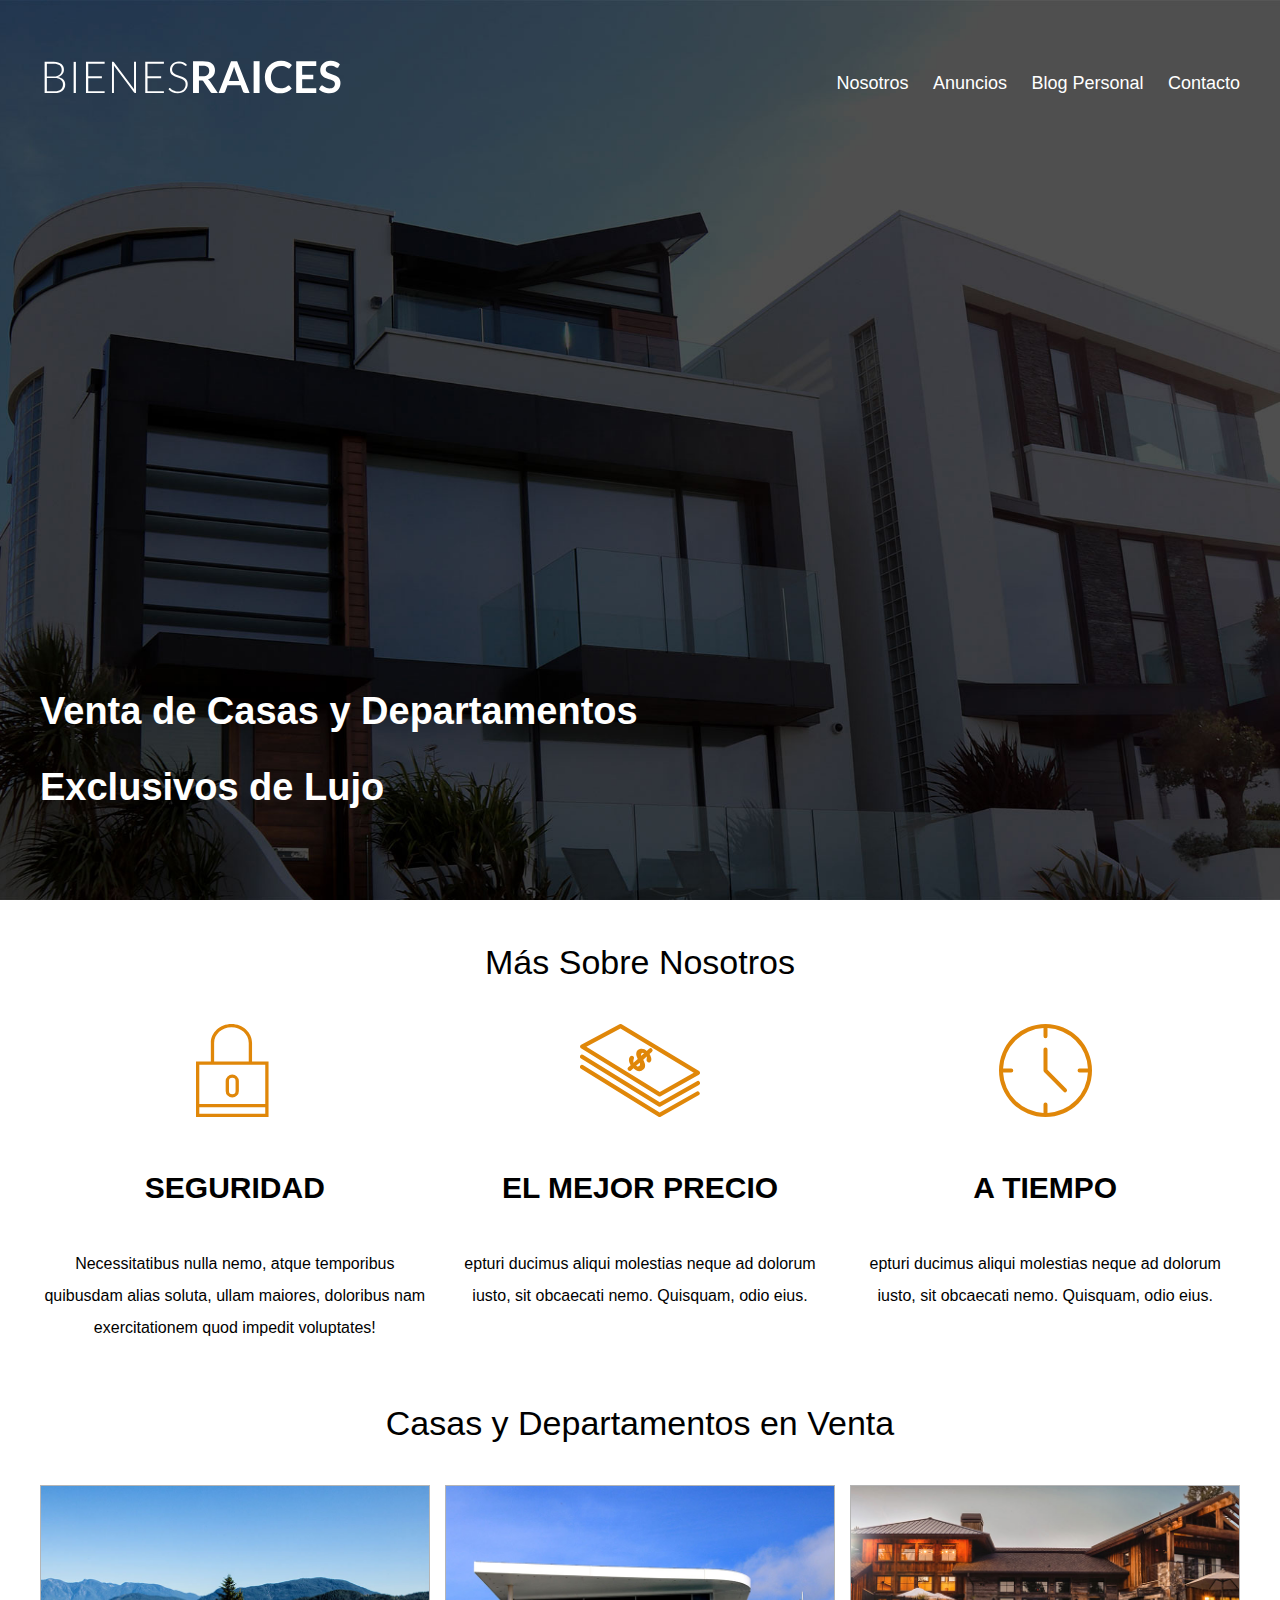
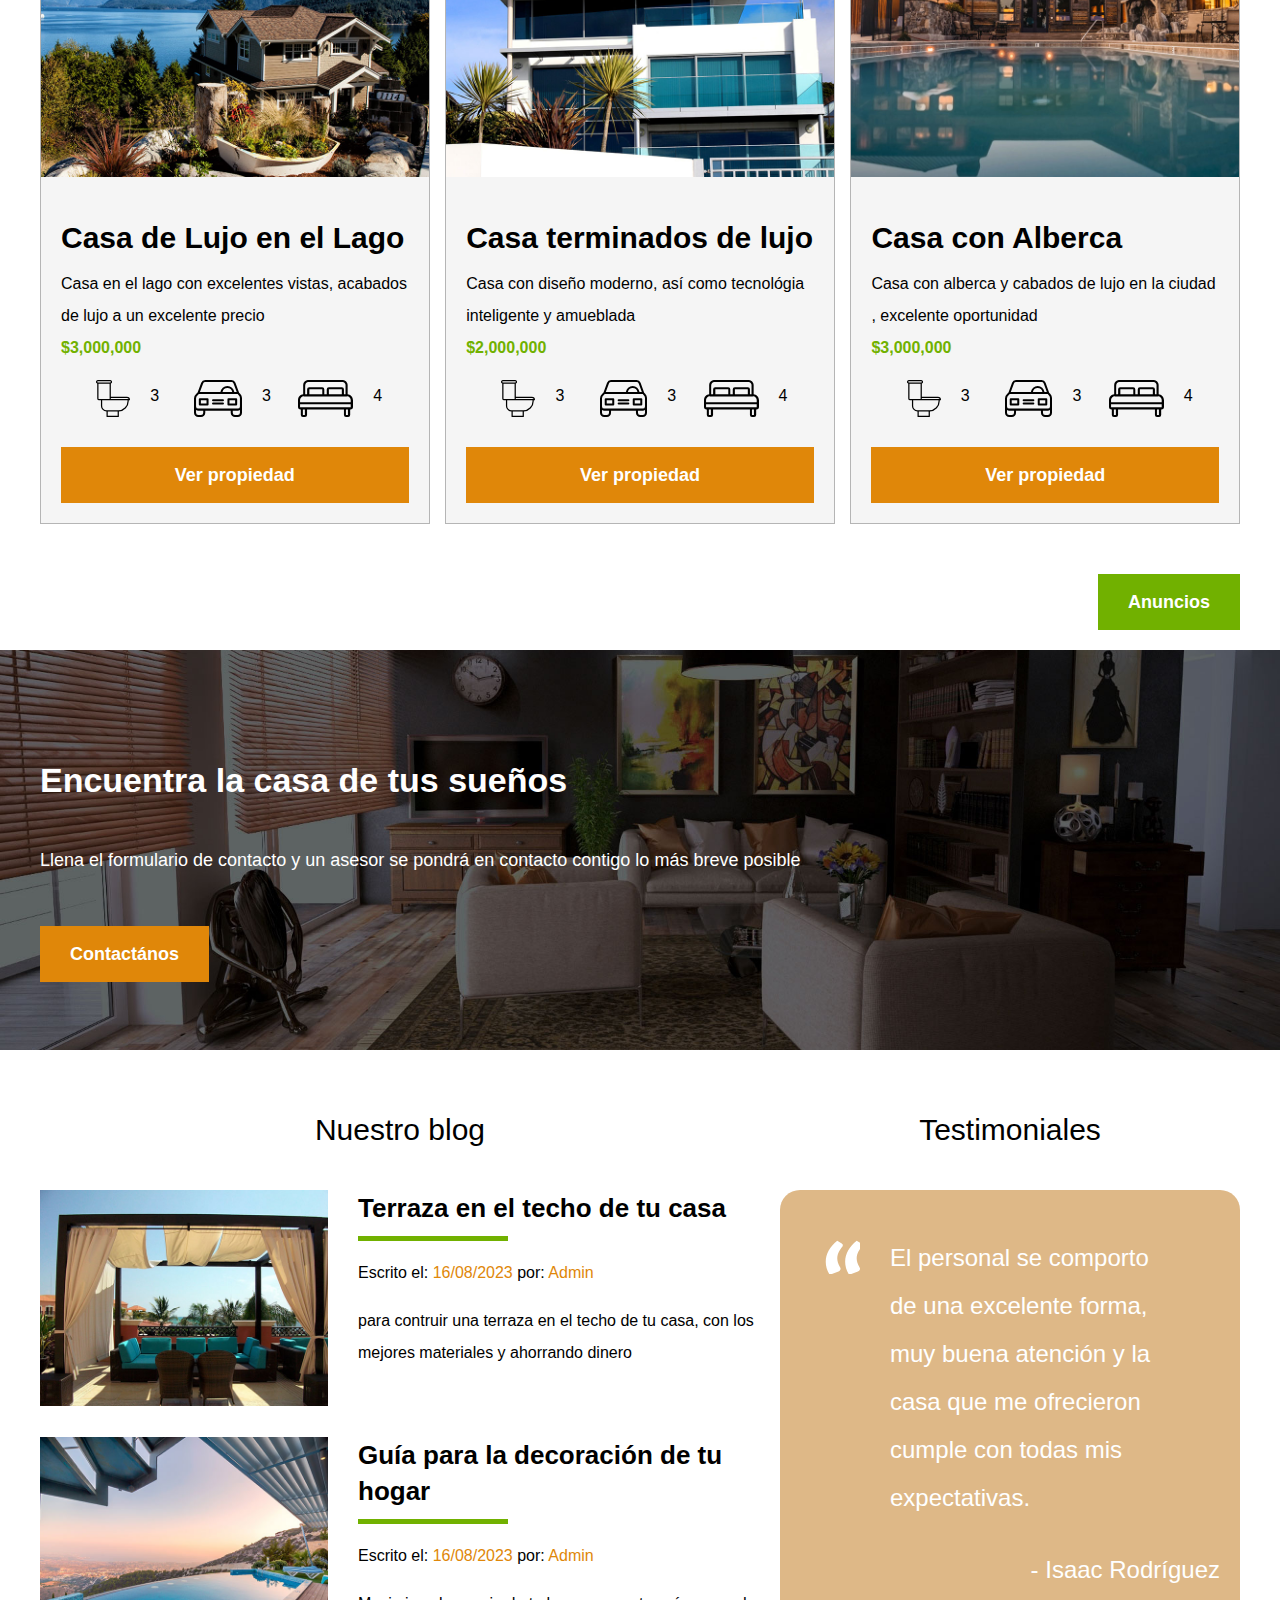
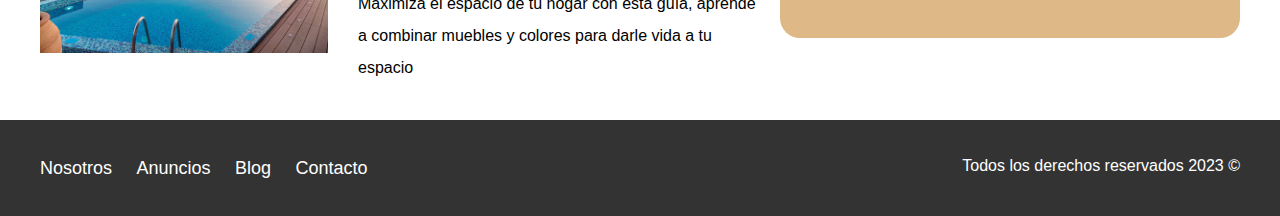
<file: index.html>
<!DOCTYPE html>
<html lang="en">
<head>
    <meta charset="UTF-8">
    <meta name="viewport" content="width=device-width, initial-scale=1.0">
    <title>Bienes raices</title>
    <link rel="stylesheet" href="css/normalize.css">
    <link rel="stylesheet" href="css/style.css">
</head>
<body>
    
    <header class="site-header inicio"> 
        <div class="contenedor contenido-header">
            <div class="barra">
                <a href="/">
                    <img src="img/logo.svg" alt="Logotipo de bienes raices">
                </a>
                
                <nav class="navegacion">
                    <a href="nosotros.html">Nosotros</a>
                    <a href="anuncios.html">Anuncios</a>
                    <a href="blog.html">Blog Personal</a>
                    <a href="contacto.html">Contacto</a>
                </nav>    
            </div>
            
            <h1>Venta de Casas y Departamentos Exclusivos de Lujo</h1>
        </div>
    
    </header>

    <section class="contenedor seccion">
        <h2 class="fw-300 centrar-texto">Más Sobre Nosotros </h2>    
        
        <div class="iconos-nosotros">   
            <div class="icono">
                <img src="/img/icono1.svg" alt="Icono seguridad">          
                <h3>Seguridad</h3>
                <p>Necessitatibus nulla nemo, atque temporibus quibusdam alias soluta, ullam maiores, doloribus nam exercitationem quod impedit voluptates!</p>

            </div>
            
            <div class="icono">
                <img src="/img/icono2.svg" alt="Icono el mejor precio">
                <h3>El Mejor Precio</h3>
                <p>epturi ducimus aliqui molestias neque ad dolorum iusto, sit obcaecati nemo. Quisquam, odio eius. </p>
            </div>
            
            <div class="icono">
                <img src="/img/icono3.svg" alt="Icono a Tiempo">
                <h3>A Tiempo</h3>
                <p>epturi ducimus aliqui molestias neque ad dolorum iusto, sit obcaecati nemo. Quisquam, odio eius. </p>
            </div>
        </div>
    
    </section>
        
    <main class="seccion contenedor">    
        <h2 class="fw-300 centrar-texto">Casas y Departamentos en Venta </h2>
    
        <div class="contenedor-anuncios">
            <div class="anuncio">
                <img src="/img/anuncio1.jpg" alt="Anuncio casa en el lago">
                <div class="contenido-anuncio">
                    <h3>Casa de Lujo en el Lago</h3>
                    <p>Casa en el lago con excelentes vistas, acabados de lujo a un excelente precio</p>
                    <p class="precio">$3,000,000</p>
                    
                    <ul class="iconos-caracteristicas">
                        <li>
                            <img src="img/icono_wc.svg" alt="iconowc">
                            <p>3</p>
                        </li>
                        <li>
                            <img src="img/icono_estacionamiento.svg" alt="iconoautos">
                            <p>3</p>
                        </li>
                        <li>
                            <img src="img/icono_dormitorio.svg" alt="icono_dormitorio">
                            <p>4</p>
                        </li>
                    </ul>
                    
                    <a href="anuncio.html" class="boton boton-amarillo d-block">Ver propiedad</a>
                </div>
            </div>

            <div class="anuncio">
                <img src="/img/anuncio2.jpg" alt="Anuncio Casa con acabados de lujo">
                <div class="contenido-anuncio">
                    <h3>Casa terminados de lujo</h3>
                    <p>Casa con diseño moderno, así como tecnológia inteligente y amueblada</p>
                    <p class="precio">$2,000,000</p>
                    
                    <ul class="iconos-caracteristicas">
                        <li>
                            <img src="img/icono_wc.svg" alt="iconowc">
                            <p>3</p>
                        </li>
                        <li>
                            <img src="img/icono_estacionamiento.svg" alt="iconoautos">
                            <p>3</p>
                        </li>
                        <li>
                            <img src="img/icono_dormitorio.svg" alt="icono_dormitorio">
                            <p>4</p>
                        </li>
                    </ul>
                    
                    <a href="anuncio.html" class="boton boton-amarillo d-block">Ver propiedad</a>
                </div>
            </div>

            <div class="anuncio">
                <img src="img/anuncio3.jpg" alt="Anuncio Casa en la alberca">
                <div class="contenido-anuncio">
                    <h3>Casa con Alberca</h3>
                    <p>Casa con alberca y cabados de lujo en la ciudad , excelente oportunidad</p>
                    <p class="precio">$3,000,000</p>
                    
                    <ul class="iconos-caracteristicas">
                        <li>
                            <img src="img/icono_wc.svg" alt="iconowc">
                            <p>3</p>
                        </li>
                        <li>
                            <img src="img/icono_estacionamiento.svg" alt="iconoautos">
                            <p>3</p>
                        </li>
                        <li>
                            <img src="img/icono_dormitorio.svg" alt="icono_dormitorio">
                            <p>4</p>
                        </li>
                    </ul>
                    
                    <a href="anuncio.html" class="boton boton-amarillo d-block">Ver propiedad</a>
                </div>
            </div>
        </div>
        
        <div class="ver-todas">
            <a href="anuncios.html" class="boton boton-verde">Anuncios</a>
        </div>
    </main>   
    
    <section class="imagen-contacto">  
        <div class="contenedor contenido-contacto">
            <h2>Encuentra la casa de tus sueños </h2>
            <p>Llena el formulario de contacto y un asesor se pondrá en contacto contigo lo más breve posible</p>
            <a href="contacto.html" class="boton boton-amarillo">Contactános</a>
        </div>
    </section>
   
    <div class="seccion-inferior contenedor seccion">
        <section class="blog">
            <h3 class="centrar-texto fw-300">Nuestro blog</h3>
            
            <article class="entrada-blog">
                <div class="imagen">
                    <img src="img/blog1.jpg" alt="Entrada de blog">
                </div>
                <div class="texto-entrada"> 
                    <a href="entrada.html">
                        <h4>Terraza en el techo de tu casa</h4>
                    </a>
                    <p>Escrito el: <span>16/08/2023 </span> por: <span>Admin </span></p>
                    <p>para contruir una terraza en el techo de tu casa, con los mejores materiales y ahorrando dinero</p>
                </div>
            </article>

            <article class="entrada-blog">
                <div class="imagen">
                    <img src="img/blog2.jpg" alt="Entrada de blog">
                </div>
                <div class="texto-entrada">
                    <a href="entrada.html">
                        <h4>Guía para la decoración de tu hogar</h4>
                    </a>
                    <p>Escrito el: <span>16/08/2023 </span> por: <span>Admin </span></p>
                    <p>Maximiza el espacio de tu hogar con esta guía, aprende a combinar muebles y colores para darle vida a tu espacio</p>
                </div>
            </article>
        </section>
        
        <section class="testimoniales">
            <h3 class="centrar-texto fw-300">Testimoniales</h3>    
            <div class="testimonial">
                <blockquote>
                El personal se comporto de una excelente forma, muy buena atención y la casa que me ofrecieron cumple con todas mis expectativas.   
                </blockquote>
                <p>- Isaac Rodríguez</p>
            </div>
        </section>
    </div>

    <footer class="site-footer seccion">
        <div class="contenedor contenedor-footer">  
            <nav class="navegacion">
                <a href="nosotros.html">Nosotros</a>
                <a href="anunucions.html">Anuncios</a>
                <a href="blog.html">Blog</a>
                <a href="contacto.html">Contacto</a>
            </nav>
            <p class="copyright">Todos los derechos reservados 2023 &copy;</p>
        </div>
    </footer>
</body>    
</html>
</file>
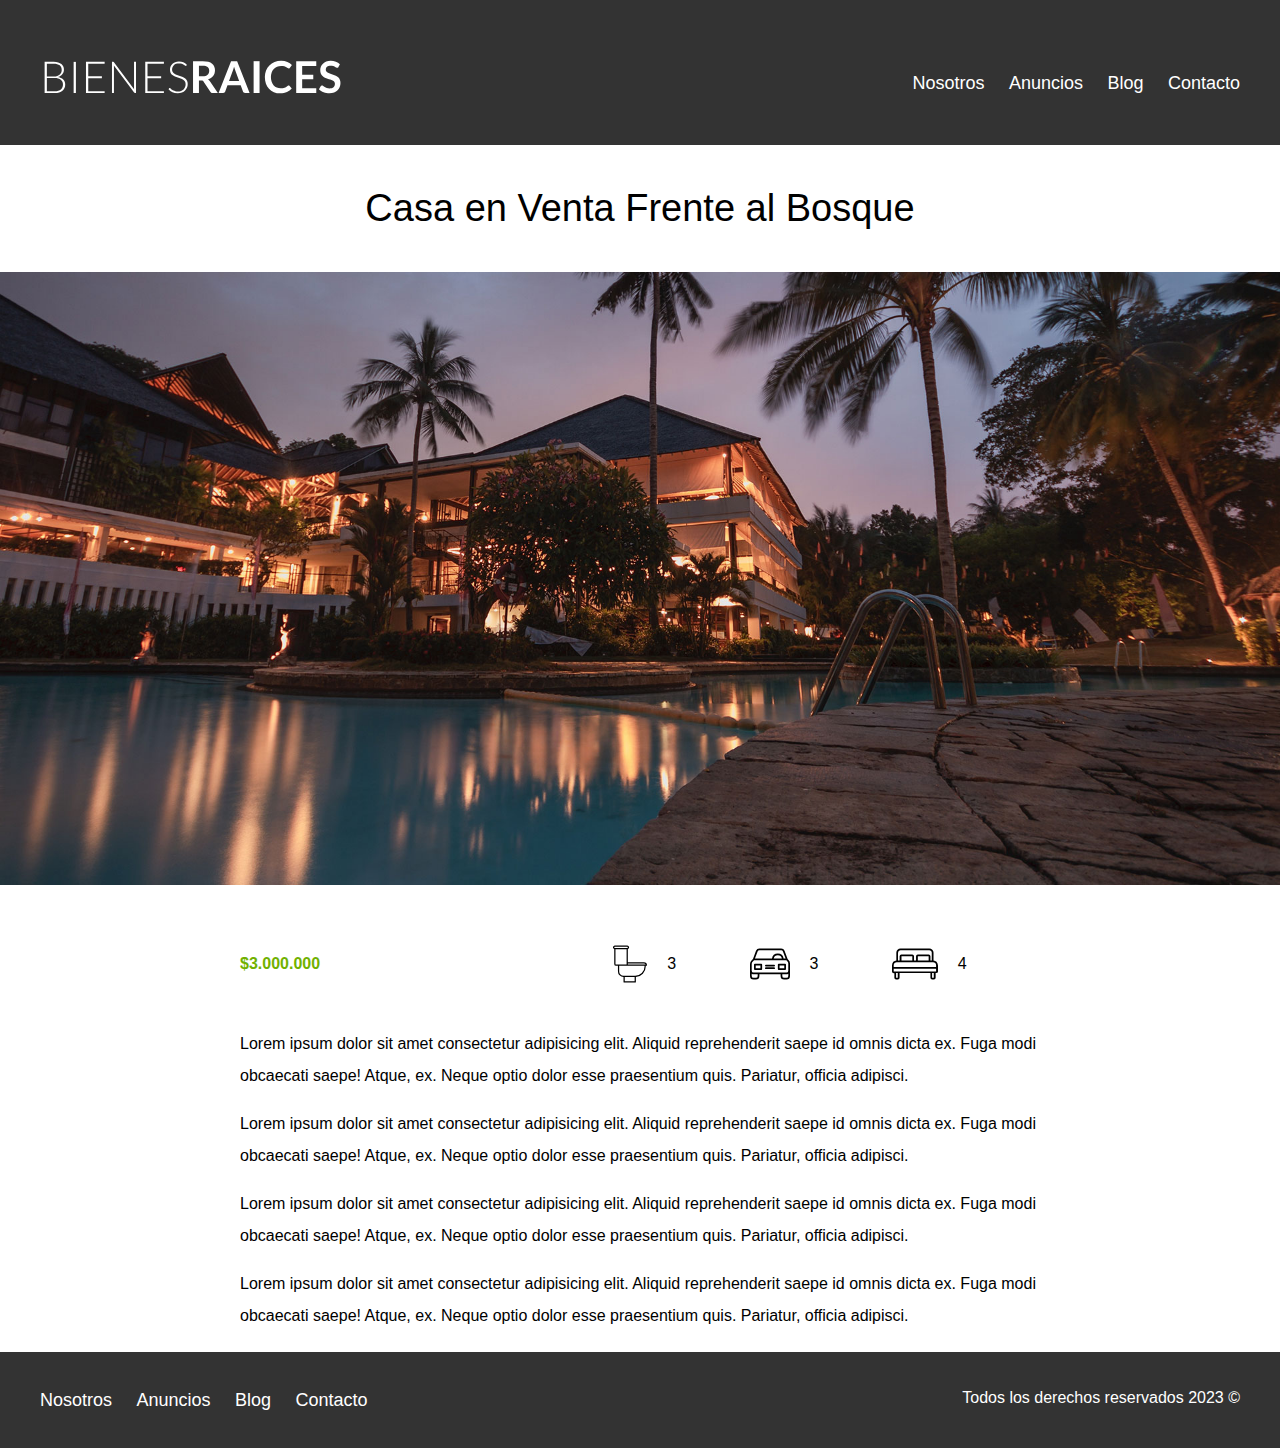
<file: anuncio.html>
<!DOCTYPE html>
<html lang="en">
<head>
    <meta charset="UTF-8">
    <meta name="viewport" content="width=device-width, initial-scale=1.0">
    <title>Document</title>
    <link rel="stylesheet" href="css/normalize.css">
    <link rel="stylesheet" href="css/style.css">
</head>
<body>
    
    <header class="site-header">
        <div class="contenedor contenido-header">
            <div class="barra">
                <a href="/">
                    <img src="img/logo.svg" alt="Logotipo de bienes raices">
                </a>
                <nav class="navegacion">
                    <a href="nosotros.html">Nosotros</a>
                    <a href="anuncios.html">Anuncios</a>
                    <a href="blog.html">Blog</a>
                    <a href="contacto.html">Contacto</a>
                </nav>
            </div>
        </div>
    </header>

    <h1 class="fw-300 centrar-texto">Casa en Venta Frente al Bosque</h1>
    <img src="img/destacada.jpg" alt="Imagen Anuncio">

    <main class="contenedor seccion contenido-centrado">
        <div class="resumen-propiedad">
            <p class="precio">$3.000.000</p>
            <ul class="iconos-caracteristicas">
                <li>
                    <img src="img/icono_wc.svg" alt="iconowc">
                    <p>3</p>
                </li>
                <li>
                    <img src="img/icono_estacionamiento.svg" alt="iconoautos">
                    <p>3</p>
                </li>
                <li>
                    <img src="img/icono_dormitorio.svg" alt="icono_dormitorio">
                    <p>4</p>
                </li>
            </ul>
        </div>
        <p>Lorem ipsum dolor sit amet consectetur adipisicing elit. Aliquid reprehenderit saepe id omnis dicta ex. Fuga modi obcaecati saepe! Atque, ex. Neque optio dolor esse praesentium quis. Pariatur, officia adipisci.</p>
        <p>Lorem ipsum dolor sit amet consectetur adipisicing elit. Aliquid reprehenderit saepe id omnis dicta ex. Fuga modi obcaecati saepe! Atque, ex. Neque optio dolor esse praesentium quis. Pariatur, officia adipisci.</p>
        <p>Lorem ipsum dolor sit amet consectetur adipisicing elit. Aliquid reprehenderit saepe id omnis dicta ex. Fuga modi obcaecati saepe! Atque, ex. Neque optio dolor esse praesentium quis. Pariatur, officia adipisci.</p>
        <p>Lorem ipsum dolor sit amet consectetur adipisicing elit. Aliquid reprehenderit saepe id omnis dicta ex. Fuga modi obcaecati saepe! Atque, ex. Neque optio dolor esse praesentium quis. Pariatur, officia adipisci.</p>
    </main>

    <footer class="site-footer seccion">
        <div class="contenedor contenedor-footer">  
            <nav class="navegacion">
                <a href="nosotros.html">Nosotros</a>
                <a href="anunucions.html">Anuncios</a>
                <a href="blog.html">Blog</a>
                <a href="contacto.html">Contacto</a>
            </nav>
            <p class="copyright">Todos los derechos reservados 2023 &copy;</p>
        </div>
    </footer>

</body>
</file>
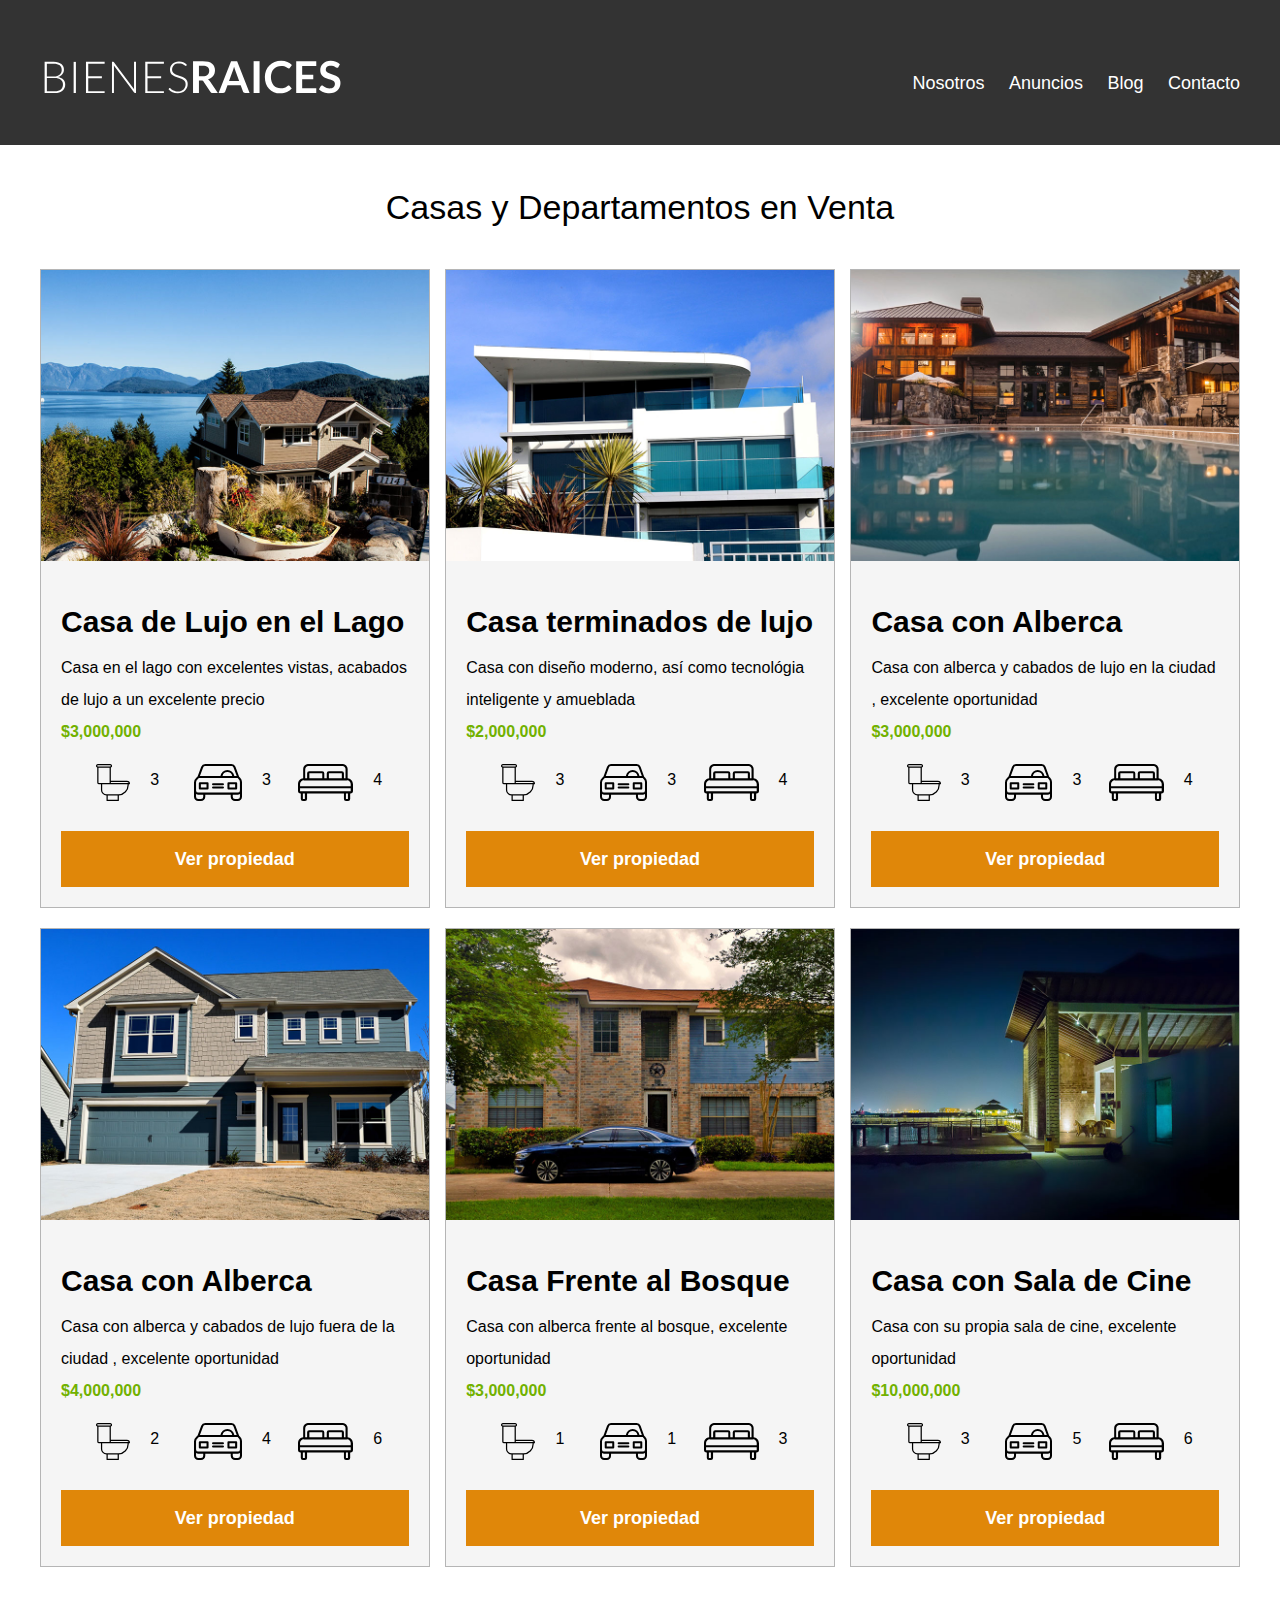
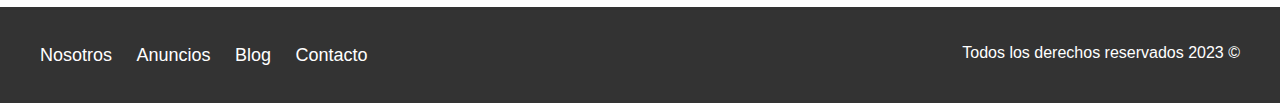
<file: anuncios.html>
<!DOCTYPE html>
<html lang="en">
<head>
    <meta charset="UTF-8">
    <meta name="viewport" content="width=device-width, initial-scale=1.0">
    <title>Document</title>
    <link rel="stylesheet" href="css/normalize.css">
    <link rel="stylesheet" href="css/style.css">
</head>
<body>
    
    <header class="site-header">
        <div class="contenedor contenido-header">
            <div class="barra">
                <a href="/">
                    <img src="img/logo.svg" alt="Logotipo de bienes raices">
                </a>
                <nav class="navegacion">
                    <a href="nosotros.html">Nosotros</a>
                    <a href="anuncios.html">Anuncios</a>
                    <a href="blog.html">Blog</a>
                    <a href="contacto.html">Contacto</a>
                </nav>
            </div>
        </div>
    </header>

    <main class="seccion contenedor">    
        <h2 class="fw-300 centrar-texto">Casas y Departamentos en Venta </h2>
    
        <div class="contenedor-anuncios">
            <div class="anuncio">
                <img src="/img/anuncio1.jpg" alt="Anuncio casa en el lago">
                <div class="contenido-anuncio">
                    <h3>Casa de Lujo en el Lago</h3>
                    <p>Casa en el lago con excelentes vistas, acabados de lujo a un excelente precio</p>
                    <p class="precio">$3,000,000</p>
                    
                    <ul class="iconos-caracteristicas">
                        <li>
                            <img src="img/icono_wc.svg" alt="iconowc">
                            <p>3</p>
                        </li>
                        <li>
                            <img src="img/icono_estacionamiento.svg" alt="iconoautos">
                            <p>3</p>
                        </li>
                        <li>
                            <img src="img/icono_dormitorio.svg" alt="icono_dormitorio">
                            <p>4</p>
                        </li>
                    </ul>
                    
                    <a href="anuncio.html" class="boton boton-amarillo d-block">Ver propiedad</a>
                </div>
            </div>

            <div class="anuncio">
                <img src="/img/anuncio2.jpg" alt="Anuncio Casa con acabados de lujo">
                <div class="contenido-anuncio">
                    <h3>Casa terminados de lujo</h3>
                    <p>Casa con diseño moderno, así como tecnológia inteligente y amueblada</p>
                    <p class="precio">$2,000,000</p>
                    
                    <ul class="iconos-caracteristicas">
                        <li>
                            <img src="img/icono_wc.svg" alt="iconowc">
                            <p>3</p>
                        </li>
                        <li>
                            <img src="img/icono_estacionamiento.svg" alt="iconoautos">
                            <p>3</p>
                        </li>
                        <li>
                            <img src="img/icono_dormitorio.svg" alt="icono_dormitorio">
                            <p>4</p>
                        </li>
                    </ul>
                    
                    <a href="anuncio.html" class="boton boton-amarillo d-block">Ver propiedad</a>
                </div>
            </div>

            <div class="anuncio">
                <img src="img/anuncio3.jpg" alt="Anuncio Casa en la alberca">
                <div class="contenido-anuncio">
                    <h3>Casa con Alberca</h3>
                    <p>Casa con alberca y cabados de lujo en la ciudad , excelente oportunidad</p>
                    <p class="precio">$3,000,000</p>
                    
                    <ul class="iconos-caracteristicas">
                        <li>
                            <img src="img/icono_wc.svg" alt="iconowc">
                            <p>3</p>
                        </li>
                        <li>
                            <img src="img/icono_estacionamiento.svg" alt="iconoautos">
                            <p>3</p>
                        </li>
                        <li>
                            <img src="img/icono_dormitorio.svg" alt="icono_dormitorio">
                            <p>4</p>
                        </li>
                    </ul>
                    
                    <a href="anuncio.html" class="boton boton-amarillo d-block">Ver propiedad</a>
                </div>
            </div>
            <div class="anuncio">
                <img src="img/anuncio4.jpg" alt="Anuncio Casa en la alberca">
                <div class="contenido-anuncio">
                    <h3>Casa con Alberca</h3>
                    <p>Casa con alberca y cabados de lujo fuera de la ciudad , excelente oportunidad</p>
                    <p class="precio">$4,000,000</p>
                    
                    <ul class="iconos-caracteristicas">
                        <li>
                            <img src="img/icono_wc.svg" alt="iconowc">
                            <p>2</p>
                        </li>
                        <li>
                            <img src="img/icono_estacionamiento.svg" alt="iconoautos">
                            <p>4</p>
                        </li>
                        <li>
                            <img src="img/icono_dormitorio.svg" alt="icono_dormitorio">
                            <p>6</p>
                        </li>
                    </ul>
                    
                    <a href="anuncio.html" class="boton boton-amarillo d-block">Ver propiedad</a>
                </div>
            </div>
            <div class="anuncio">
                <img src="img/anuncio5.jpg" alt="Anuncio Casa en la alberca">
                <div class="contenido-anuncio">
                    <h3>Casa Frente al Bosque</h3>
                    <p>Casa con alberca frente al bosque, excelente oportunidad</p>
                    <p class="precio">$3,000,000</p>
                    
                    <ul class="iconos-caracteristicas">
                        <li>
                            <img src="img/icono_wc.svg" alt="iconowc">
                            <p>1</p>
                        </li>
                        <li>
                            <img src="img/icono_estacionamiento.svg" alt="iconoautos">
                            <p>1</p>
                        </li>
                        <li>
                            <img src="img/icono_dormitorio.svg" alt="icono_dormitorio">
                            <p>3</p>
                        </li>
                    </ul>
                    
                    <a href="anuncio.html" class="boton boton-amarillo d-block">Ver propiedad</a>
                </div>
            </div>
            <div class="anuncio">
                <img src="img/anuncio6.jpg" alt="Anuncio Casa en la alberca">
                <div class="contenido-anuncio">
                    <h3>Casa con Sala de Cine</h3>
                    <p>Casa con su propia sala de cine, excelente oportunidad</p>
                    <p class="precio">$10,000,000</p>
                    
                    <ul class="iconos-caracteristicas">
                        <li>
                            <img src="img/icono_wc.svg" alt="iconowc">
                            <p>3</p>
                        </li>
                        <li>
                            <img src="img/icono_estacionamiento.svg" alt="iconoautos">
                            <p>5</p>
                        </li>
                        <li>
                            <img src="img/icono_dormitorio.svg" alt="icono_dormitorio">
                            <p>6</p>
                        </li>
                    </ul>
                    
                    <a href="anuncio.html" class="boton boton-amarillo d-block">Ver propiedad</a>
                </div>
            </div>
        </div>
    </main>   
    
    <footer class="site-footer seccion">
        <div class="contenedor contenedor-footer">  
            <nav class="navegacion">
                <a href="nosotros.html">Nosotros</a>
                <a href="anunucions.html">Anuncios</a>
                <a href="blog.html">Blog</a>
                <a href="contacto.html">Contacto</a>
            </nav>
            <p class="copyright">Todos los derechos reservados 2023 &copy;</p>
        </div>
    </footer>

</body>
</html>
</file>
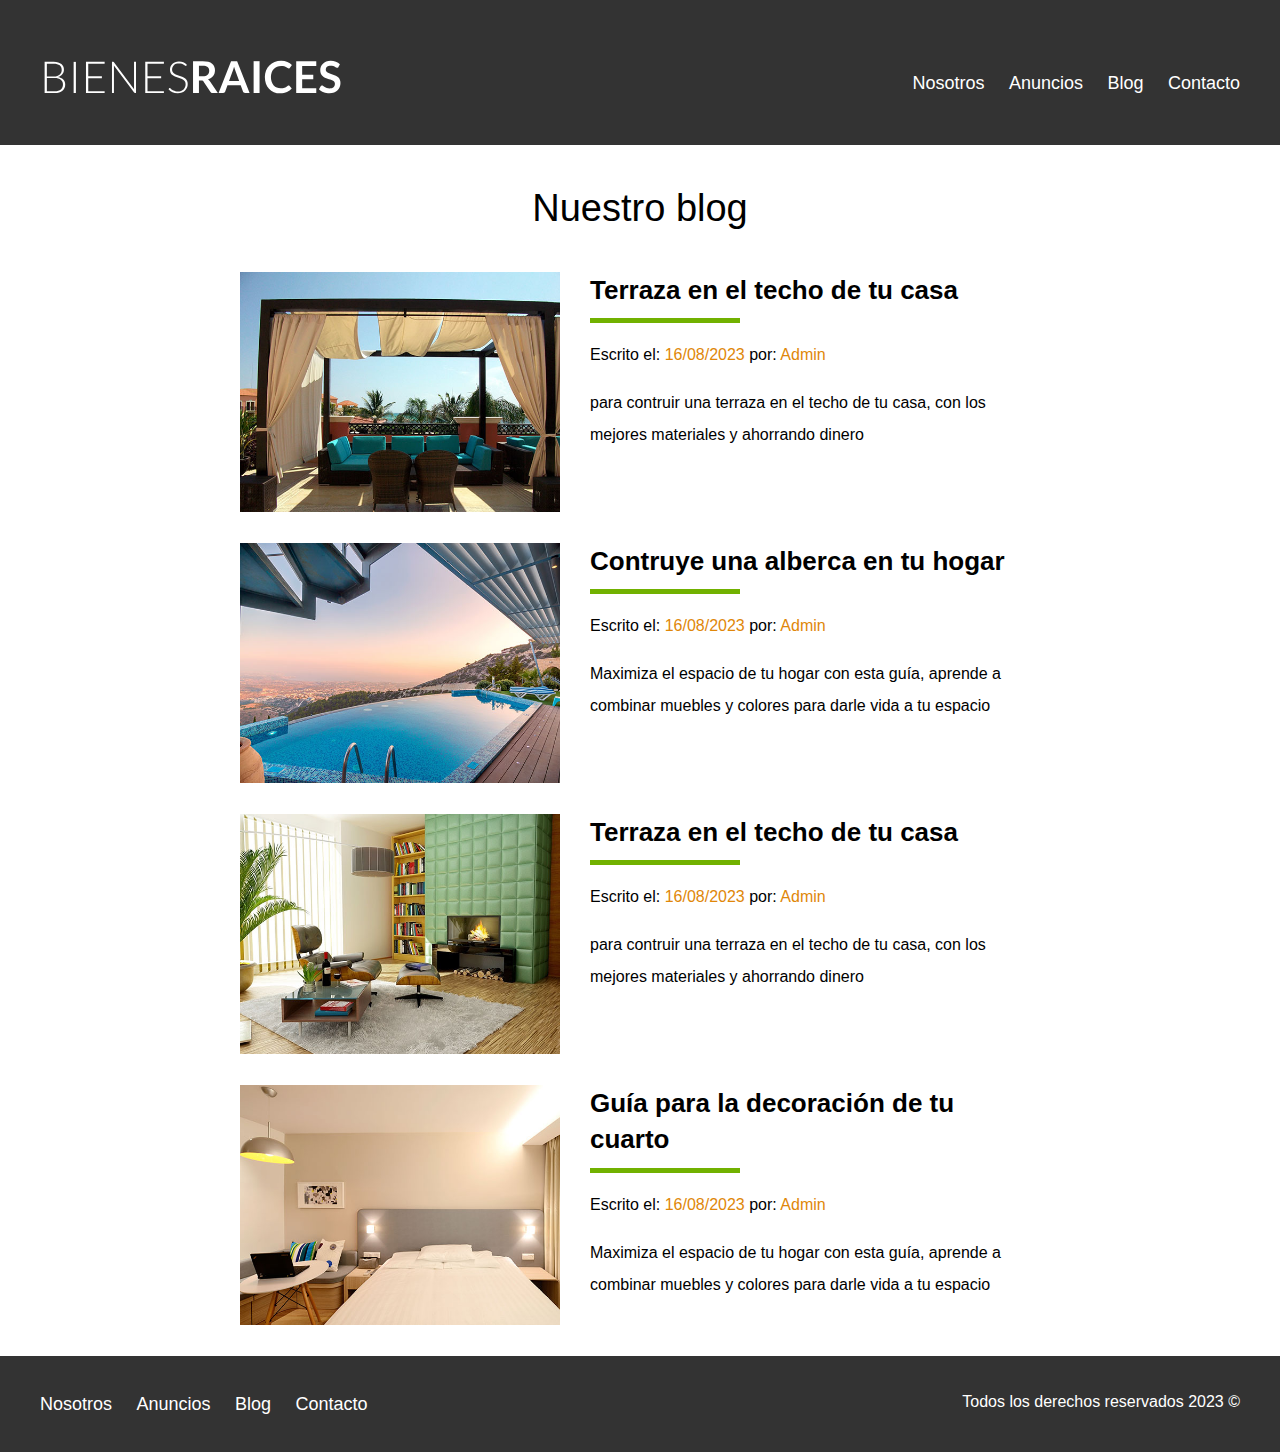
<file: blog.html>
<!DOCTYPE html>
<html lang="en">
<head>
    <meta charset="UTF-8">
    <meta name="viewport" content="width=device-width, initial-scale=1.0">
    <title>Document</title>
    <link rel="stylesheet" href="css/normalize.css">
    <link rel="stylesheet" href="css/style.css">
</head>
<body>
    
    <header class="site-header">
        <div class="contenedor contenido-header">
            <div class="barra">
                <a href="/">
                    <img src="img/logo.svg" alt="Logotipo de bienes raices">
                </a>
                <nav class="navegacion">
                    <a href="nosotros.html">Nosotros</a>
                    <a href="anuncios.html">Anuncios</a>
                    <a href="blog.html">Blog</a>
                    <a href="contacto.html">Contacto</a>
                </nav>
            </div>
        </div>
    </header>

    <main class="contenedor seccion contenido-centrado">
        <h1 class="fw-300 centrar-texto">Nuestro blog</h1>
        
        <article class="entrada-blog">
            <div class="imagen">
                <img src="img/blog1.jpg" alt="Entrada de blog">
            </div>
            <div class="texto-entrada"> 
                <a href="entrada.html">
                    <h4>Terraza en el techo de tu casa</h4>
                </a>
                <p>Escrito el: <span>16/08/2023 </span> por: <span>Admin </span></p>
                <p>para contruir una terraza en el techo de tu casa, con los mejores materiales y ahorrando dinero</p>
            </div>
        </article>

        <article class="entrada-blog">
            <div class="imagen">
                <img src="img/blog2.jpg" alt="Entrada de blog">
            </div>
            <div class="texto-entrada">
                <a href="entrada.html">
                    <h4>Contruye una alberca en tu hogar</h4>
                </a>
                <p>Escrito el: <span>16/08/2023 </span> por: <span>Admin </span></p>
                <p>Maximiza el espacio de tu hogar con esta guía, aprende a combinar muebles y colores para darle vida a tu espacio</p>
            </div>
        </article>

        <article class="entrada-blog">
            <div class="imagen">
                <img src="img/blog3.jpg" alt="Entrada de blog">
            </div>
            <div class="texto-entrada"> 
                <a href="entrada.html">
                    <h4>Terraza en el techo de tu casa</h4>
                </a>
                <p>Escrito el: <span>16/08/2023 </span> por: <span>Admin </span></p>
                <p>para contruir una terraza en el techo de tu casa, con los mejores materiales y ahorrando dinero</p>
            </div>
        </article>

        <article class="entrada-blog">
            <div class="imagen">
                <img src="img/blog4.jpg" alt="Entrada de blog">
            </div>
            <div class="texto-entrada">
                <a href="entrada.html">
                    <h4>Guía para la decoración de tu cuarto</h4>
                </a>
                <p>Escrito el: <span>16/08/2023 </span> por: <span>Admin </span></p>
                <p>Maximiza el espacio de tu hogar con esta guía, aprende a combinar muebles y colores para darle vida a tu espacio</p>
            </div>
        </article>

    </main>

    <footer class="site-footer seccion">
        <div class="contenedor contenedor-footer">  
            <nav class="navegacion">
                <a href="nosotros.html">Nosotros</a>
                <a href="anunucions.html">Anuncios</a>
                <a href="blog.html">Blog</a>
                <a href="contacto.html">Contacto</a>
            </nav>
            <p class="copyright">Todos los derechos reservados 2023 &copy;</p>
        </div>
    </footer>

</body>
</file>
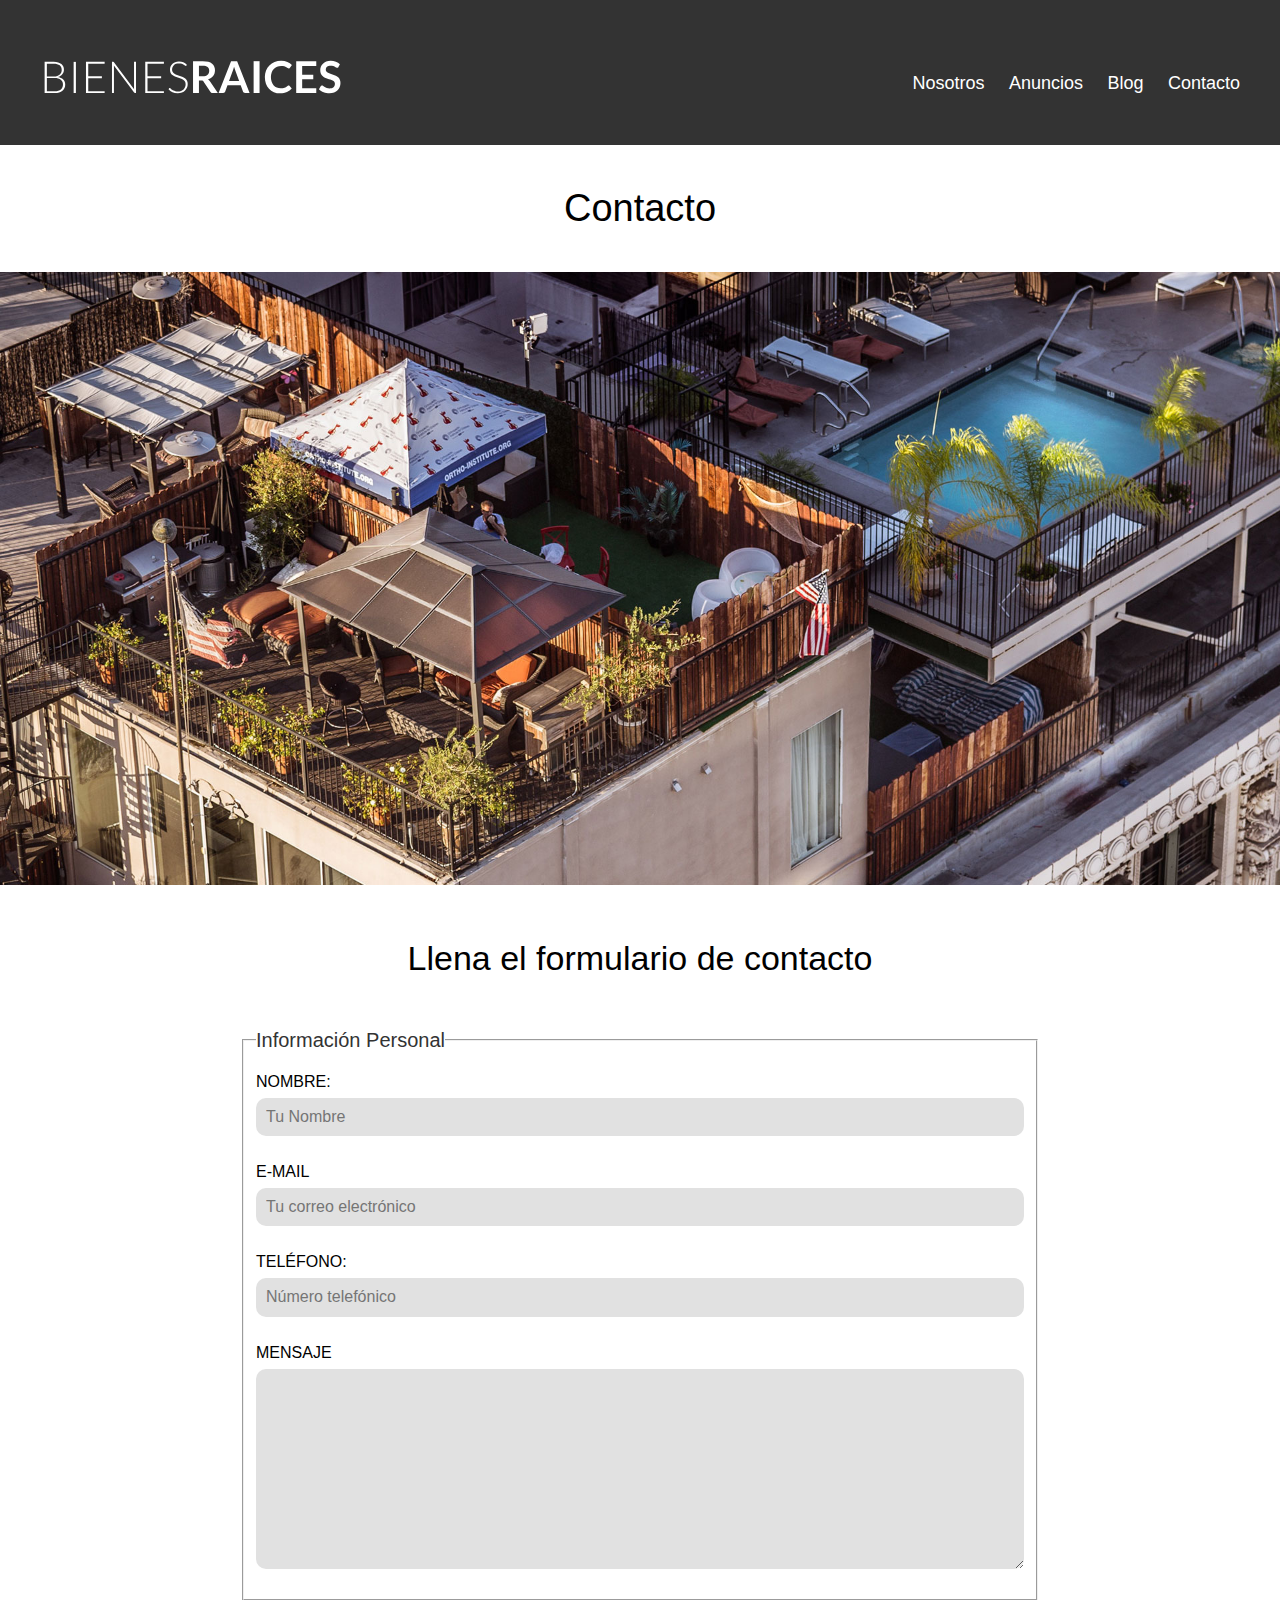
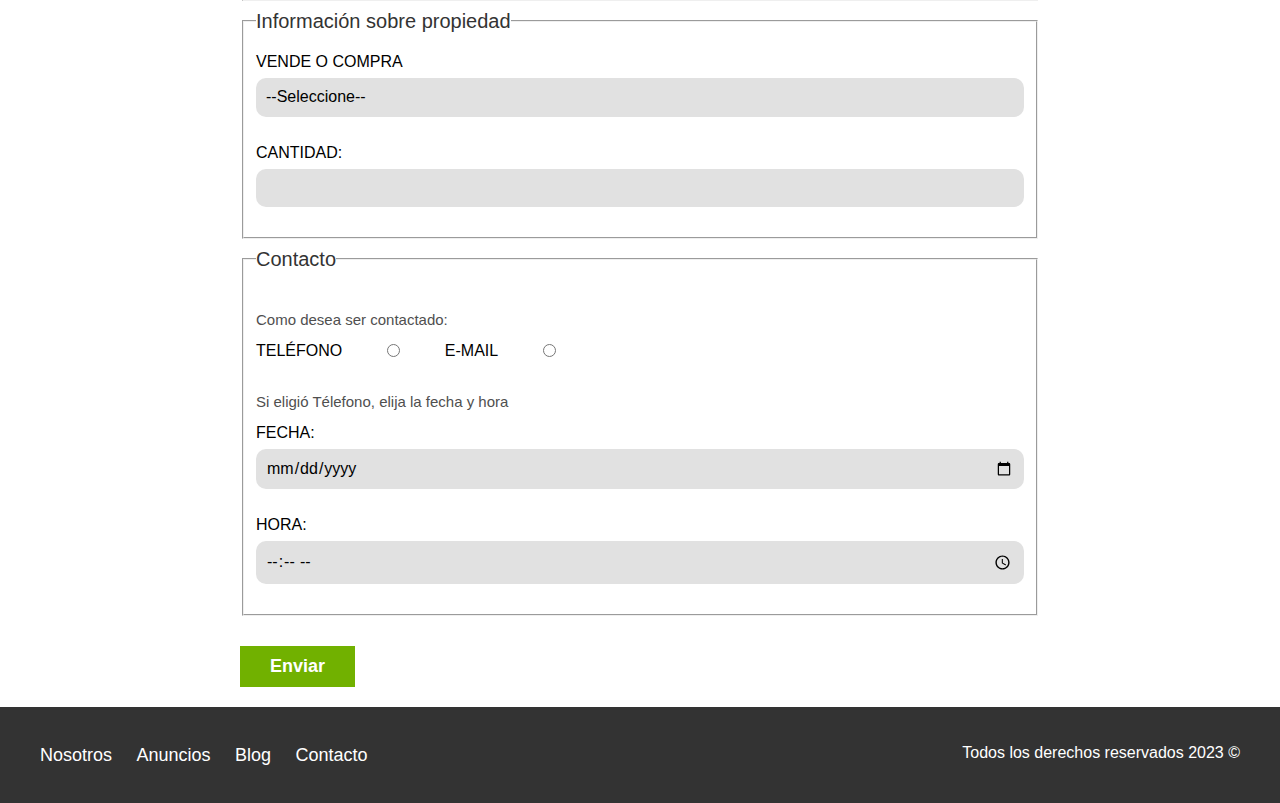
<file: contacto.html>
<!DOCTYPE html>
<html lang="en">
<head>
    <meta charset="UTF-8">
    <meta name="viewport" content="width=device-width, initial-scale=1.0">
    <title>Document</title>
    <link rel="stylesheet" href="css/normalize.css">
    <link rel="stylesheet" href="css/style.css">
</head>
<body>
    
    <header class="site-header">
        <div class="contenedor contenido-header">
            <div class="barra">
                <a href="/">
                    <img src="img/logo.svg" alt="Logotipo de bienes raices">
                </a>
                <nav class="navegacion">
                    <a href="nosotros.html">Nosotros</a>
                    <a href="anuncios.html">Anuncios</a>
                    <a href="blog.html">Blog</a>
                    <a href="contacto.html">Contacto</a>
                </nav>
            </div>
        </div>
    </header>

    <h1 class="fw-300 centrar-texto">Contacto</h1>
    <img src="img/destacada3.jpg" alt="Imagen Principal">

    <main class="contenedor seccion contenido-centrado"> 
       <h2 class="fw-300 centrar-texto">Llena el formulario de contacto</h2>
       
        <form action="" class="contacto">            
            
            <fieldset>
                <legend>Información Personal</legend>
                <label for="nombre">Nombre:</label>
                <input type="text" id="nombre" placeholder="Tu Nombre">
                
                <label for="email">E-mail</label>
                <input type="email" id="email" placeholder="Tu correo electrónico" required>
                
                <label for="telefono">Teléfono:</label>
                <input type="tel" id="telefono" placeholder="Número telefónico" required>

                <label for="mensaje">Mensaje</label>
                <textarea  id="mensaje"></textarea>

            </fieldset>

            <fieldset>
                <legend>Información sobre propiedad</legend>
                <label for="opciones">Vende o Compra</label>
                <select id="opciones">
                    <option value="" disabled selected>--Seleccione--</option>
                    <option value="Compra">Compra</option>
                    <option value="Vende">Vende</option>
                </select>

                <label for="cantidad">Cantidad:</label>
                <input type="number">
            </fieldset>

            <fieldset> 
               <legend>Contacto</legend>
                
               <p>Como desea ser contactado:</p>
               
               <div class="forma-contacto">
                    <label for="telefono">Teléfono</label>
                    <input type="radio" name="contactado"  value="telefono" id="telefono">

                    <label for="correo">E-mail</label>
                    <input type="radio" name="contactado"  value="correo" id="correo">
                </div>

                <p>Si eligió Télefono, elija la fecha y hora</p>
                <label for="fecha">Fecha:</label>
                <input type="date" id="fecha">

                <label for="hora">Hora:</label>
                <input type="time" id="hora" min="9:00" max="18:00">

            </fieldset>

            <input type="submit" value="Enviar" class="boton boton-verde">

        </form>
    </main>

    <footer class="site-footer seccion">
        <div class="contenedor contenedor-footer">  
            <nav class="navegacion">
                <a href="nosotros.html">Nosotros</a>
                <a href="anunucions.html">Anuncios</a>
                <a href="blog.html">Blog</a>
                <a href="contacto.html">Contacto</a>
            </nav>
            <p class="copyright">Todos los derechos reservados 2023 &copy;</p>
        </div>
    </footer>

</body>
</file>
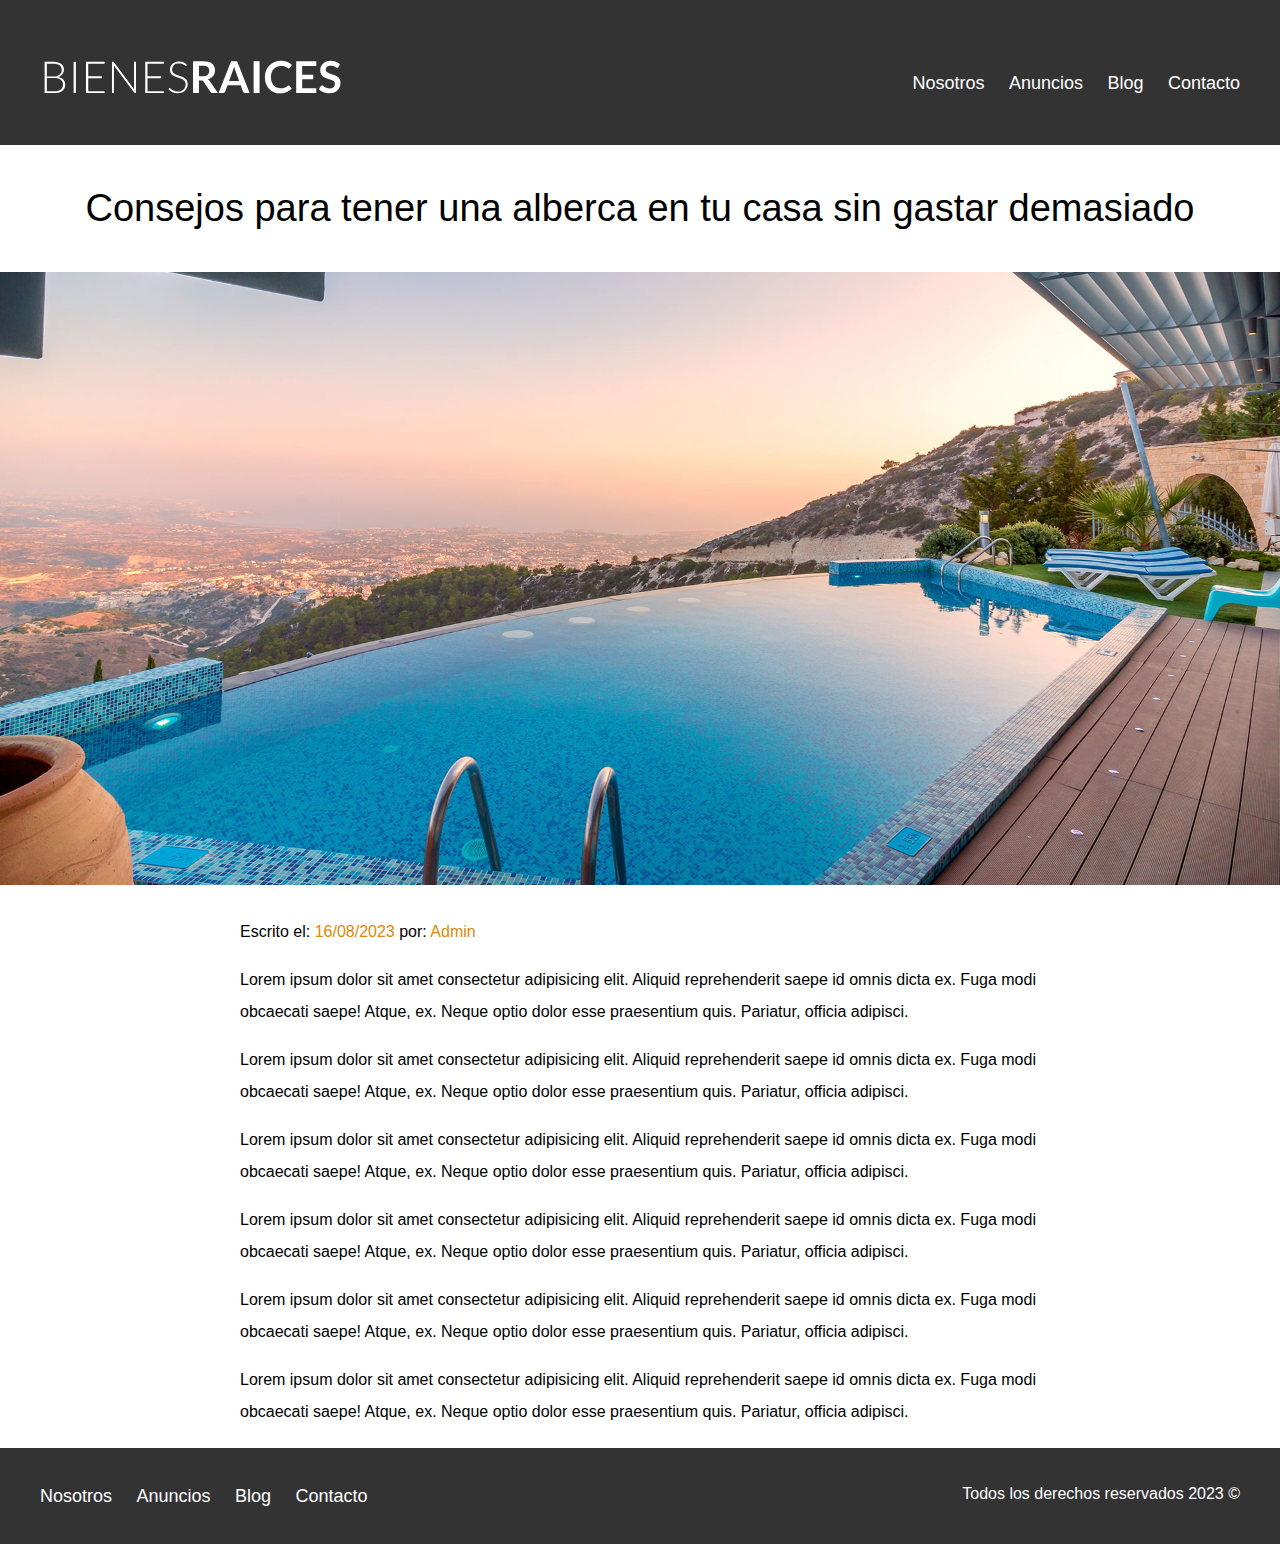
<file: entrada.html>
<!DOCTYPE html>
<html lang="en">
<head>
    <meta charset="UTF-8">
    <meta name="viewport" content="width=device-width, initial-scale=1.0">
    <title>Document</title>
    <link rel="stylesheet" href="css/normalize.css">
    <link rel="stylesheet" href="css/style.css">
</head>
<body>
    
    <header class="site-header">
        <div class="contenedor contenido-header">
            <div class="barra">
                <a href="/">
                    <img src="img/logo.svg" alt="Logotipo de bienes raices">
                </a>
                <nav class="navegacion">
                    <a href="nosotros.html">Nosotros</a>
                    <a href="anuncios.html">Anuncios</a>
                    <a href="blog.html">Blog</a>
                    <a href="contacto.html">Contacto</a>
                </nav>
            </div>
        </div>
    </header>

    <h1 class="fw-300 centrar-texto">Consejos para tener una alberca en tu casa sin gastar demasiado</h1> 
    
    <img src="img/destacada2.jpg" alt="Imagen principal"> 

    <main class="contenedor seccion contenido-centrado texto-entrada">
        <p>Escrito el: <span>16/08/2023 </span> por: <span>Admin </span></p>

        <p>Lorem ipsum dolor sit amet consectetur adipisicing elit. Aliquid reprehenderit saepe id omnis dicta ex. Fuga modi obcaecati saepe! Atque, ex. Neque optio dolor esse praesentium quis. Pariatur, officia adipisci.</p>
        <p>Lorem ipsum dolor sit amet consectetur adipisicing elit. Aliquid reprehenderit saepe id omnis dicta ex. Fuga modi obcaecati saepe! Atque, ex. Neque optio dolor esse praesentium quis. Pariatur, officia adipisci.</p>
        <p>Lorem ipsum dolor sit amet consectetur adipisicing elit. Aliquid reprehenderit saepe id omnis dicta ex. Fuga modi obcaecati saepe! Atque, ex. Neque optio dolor esse praesentium quis. Pariatur, officia adipisci.</p>
        <p>Lorem ipsum dolor sit amet consectetur adipisicing elit. Aliquid reprehenderit saepe id omnis dicta ex. Fuga modi obcaecati saepe! Atque, ex. Neque optio dolor esse praesentium quis. Pariatur, officia adipisci.</p>
        <p>Lorem ipsum dolor sit amet consectetur adipisicing elit. Aliquid reprehenderit saepe id omnis dicta ex. Fuga modi obcaecati saepe! Atque, ex. Neque optio dolor esse praesentium quis. Pariatur, officia adipisci.</p>
        <p>Lorem ipsum dolor sit amet consectetur adipisicing elit. Aliquid reprehenderit saepe id omnis dicta ex. Fuga modi obcaecati saepe! Atque, ex. Neque optio dolor esse praesentium quis. Pariatur, officia adipisci.</p>
    </main>

    <footer class="site-footer seccion">
        <div class="contenedor contenedor-footer">  
            <nav class="navegacion">
                <a href="nosotros.html">Nosotros</a>
                <a href="anunucions.html">Anuncios</a>
                <a href="blog.html">Blog</a>
                <a href="contacto.html">Contacto</a>
            </nav>
            <p class="copyright">Todos los derechos reservados 2023 &copy;</p>
        </div>
    </footer>

</body>
</file>
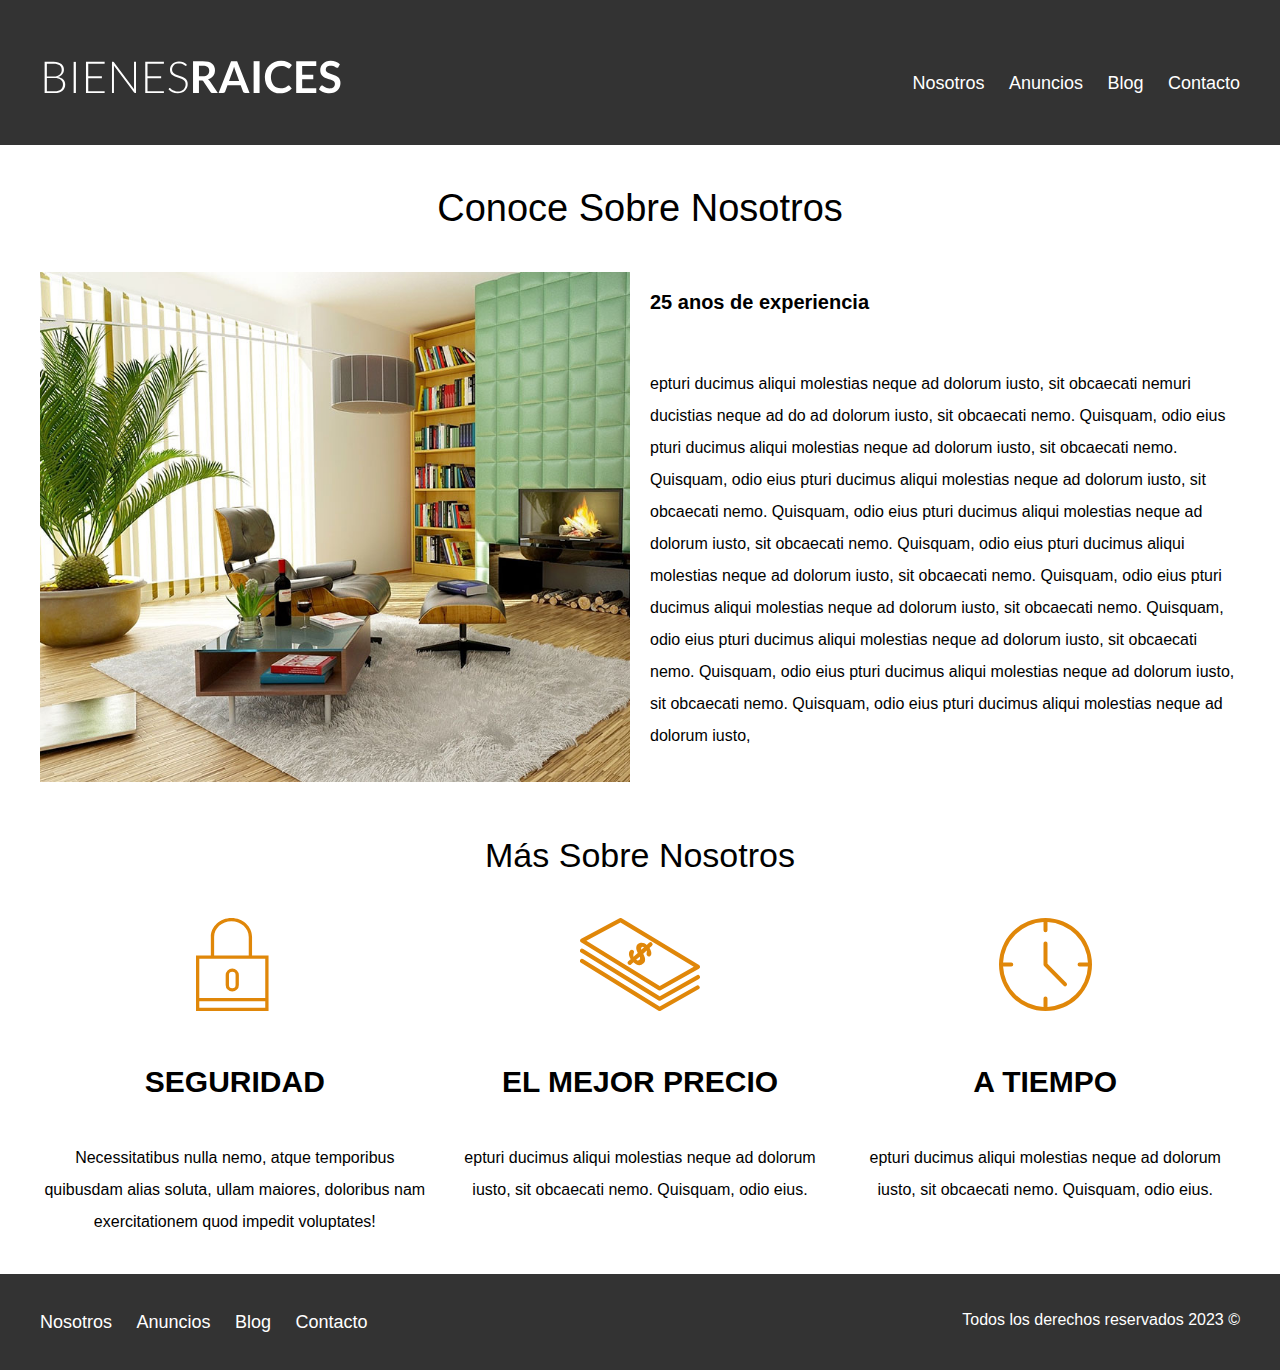
<file: nosotros.html>
<!DOCTYPE html>
<html lang="en">
<head>
    <meta charset="UTF-8">
    <meta name="viewport" content="width=device-width, initial-scale=1.0">
    <title>Document</title>
    <link rel="stylesheet" href="css/normalize.css">
    <link rel="stylesheet" href="css/style.css">
</head>
<body>
    
    <header class="site-header">
        <div class="contenedor contenido-header">
            <div class="barra">
                <a href="/">
                    <img src="img/logo.svg" alt="Logotipo de bienes raices">
                </a>
                <nav class="navegacion">
                    <a href="nosotros.html">Nosotros</a>
                    <a href="anuncios.html">Anuncios</a>
                    <a href="blog.html">Blog</a>
                    <a href="contacto.html">Contacto</a>
                </nav>
            </div>
        </div>
    </header>

    <main class="contenedor">
        <h1 class="fw-300 centrar-texto">Conoce Sobre Nosotros</h1>
        
        <div class="contenido-nosotros">
            <div>
                <img src="img/nosotros.jpg" alt="Imagen sobre nosotros">
            </div>
            <div class="texto-nosotros">
                <blockquote>25 anos de experiencia</blockquote>
                <p>epturi ducimus aliqui molestias neque ad dolorum iusto, sit obcaecati nemuri ducistias neque ad do ad dolorum iusto, sit obcaecati nemo. Quisquam, odio eius pturi ducimus aliqui molestias neque ad dolorum iusto, sit obcaecati nemo. Quisquam, odio eius pturi ducimus aliqui molestias neque ad dolorum iusto, sit obcaecati nemo. Quisquam, odio eius pturi ducimus aliqui molestias neque ad dolorum iusto, sit obcaecati nemo. Quisquam, odio eius pturi ducimus aliqui molestias neque ad dolorum iusto, sit obcaecati nemo. Quisquam, odio eius pturi ducimus aliqui molestias neque ad dolorum iusto, sit obcaecati nemo. Quisquam, odio eius pturi ducimus aliqui molestias neque ad dolorum iusto, sit obcaecati nemo. Quisquam, odio eius pturi ducimus aliqui molestias neque ad dolorum iusto, sit obcaecati nemo. Quisquam, odio eius pturi ducimus aliqui molestias neque ad dolorum iusto,  </p>
            </div>
        </div>
    </main>

    <section class="contenedor seccion">
        <h2 class="fw-300 centrar-texto">Más Sobre Nosotros </h2>    
        
        <div class="iconos-nosotros">   
            <div class="icono">
                <img src="/img/icono1.svg" alt="Icono seguridad">          
                <h3>Seguridad</h3>
                <p>Necessitatibus nulla nemo, atque temporibus quibusdam alias soluta, ullam maiores, doloribus nam exercitationem quod impedit voluptates!</p>

            </div>
            
            <div class="icono">
                <img src="/img/icono2.svg" alt="Icono el mejor precio">
                <h3>El Mejor Precio</h3>
                <p>epturi ducimus aliqui molestias neque ad dolorum iusto, sit obcaecati nemo. Quisquam, odio eius. </p>
            </div>
            
            <div class="icono">
                <img src="/img/icono3.svg" alt="Icono a Tiempo">
                <h3>A Tiempo</h3>
                <p>epturi ducimus aliqui molestias neque ad dolorum iusto, sit obcaecati nemo. Quisquam, odio eius. </p>
            </div>
        </div>
    
    </section>

    <footer class="site-footer seccion">
        <div class="contenedor contenedor-footer">  
            <nav class="navegacion">
                <a href="nosotros.html">Nosotros</a>
                <a href="anunucions.html">Anuncios</a>
                <a href="blog.html">Blog</a>
                <a href="contacto.html">Contacto</a>
            </nav>
            <p class="copyright">Todos los derechos reservados 2023 &copy;</p>
        </div>
    </footer>

</body>
</html>
</file>
<file: css/style.css>
html{
    box-sizing: border-box;
    font-size: 62.5%; /*Reset para REMS - 62.5% = 10px de 16 px*/
}
*, *::before, *:after{
    box-sizing: inherit;
}

body{
    font-family: 'Lato', sans-serif;
    font-size: 1.6rem;
    line-height: 2;
}


/*Globales*/
img {
    max-width: 100%;
}

.contenedor{
    max-width: 120rem;
    margin: 0 auto;
}

h1{
    font-size: 3.8rem;
}
h2{
    font-size: 3.4rem;
}
h3{
    font-size: 3rem;
}
h4{
    font-size: 2.6rem;
}

/*Utilidades*/
.seccion{
    margin-top: 2rem;
    margin-bottom: 2rem;
}
.fw-300{
    font-weight: 300;
}
.centrar-texto{
    text-align: center;
}
.d-block {
    display: block!important;
}
.contenido-centrado{
    max-width: 800px;
}

/*Botones*/
.boton{
    color: #ffffff;
    font-weight: 700;
    text-decoration: none;
    font-size: 1.8rem;
    padding: 1rem 3rem;
    margin-top: 3rem;
    display: inline-block;
    text-align: center;
    border: none;
}
.boton:hover{
    cursor: pointer;
}
.boton-amarillo{
    background-color: #E08709;
}
.boton-verde{
    background-color: #71b100;
}

/*Header*/
.site-header{
    background-color: #333333;
    padding: 2rem 0 3rem 0;
}
.site-header.inicio{
    background-image: url(../img/header.jpg);
    background-position: center center;
    background-size: cover;
    height: 100vh;
    min-height: 60rem;
}
.contenido-header{
    height: 100%;
    display: flex;
    flex-direction: column;
    justify-content: space-between;
}
.contenido-header h1{
    color: #ffffff;
    padding-bottom: 2rem;
    max-width: 60rem;
    line-height: 2;
}
.barra{
    display: flex;
    justify-content: space-between;
    align-items: center;
    padding-top: 3rem;
}

/*Navegacion*/
.navegacion a{
    color: #ffffff;
    text-decoration: none;
    font-size: 1.8rem;
    margin-right: 2rem;
}
.navegacion a:hover{
    color: #71b100;
}
.navegacion a:last-of-type{
    margin: 0;
}

/* Iconos nosotros*/
.encabezado-nosotros {
    font-weight: 900;
    text-align: center;
}
.iconos-nosotros {
    display: flex;
    justify-content: space-between;
}
.icono {
    flex-basis: calc(33.3% - 1rem);
    text-align: center;
}
.icono h3{ 
    text-transform: uppercase;
}

/*Anuncios*/
.contenedor-anuncios{
    display: flex;
    justify-content: space-between;
    flex-wrap: wrap;
}
.anuncio{
    flex-grow: 0;
    flex-shrink: 0;
    flex-basis: calc(33.3% - 1rem);
    border-style: solid;
    border-color: #B5B5B5;
    border-width: 1px;
    background-color: #F5F5F5;
    margin-bottom: 2rem;
}
.contenido-anuncio {
    padding: 2rem;
}
.contenido-anuncio h3 {
    margin: 0;
}
.contenido-anuncio p{
    margin: 0;
}
.precio {
    color: #71b100;
    font-weight: 700;
}
.iconos-caracteristicas {
    list-style: none;
    padding: 0;
    display: flex;
    justify-content: space-evenly;
    flex: 1;
    max-width: 500px;
}
.iconos-caracteristicas li{
    display: flex;
}
.iconos-caracteristicas li img{
    margin-right: 2rem;
}
.ver-todas {
    display: flex;
    justify-content: flex-end;
}

/*Contacto Home*/
.imagen-contacto {
    background-image: url(../img/encuentra.jpg);
    background-position: center center;
    background-size: cover;
    height: 40rem;
    display: flex;
    align-items: center;
}
.contenido-contacto {
    flex: 1;
    color: #ffffff;
}
.contenido-contacto p {
    font-size: 1.8rem;
}

/*Seccion inferior*/
.seccion-inferior{
    display: flex;
    justify-content: space-between;
}
.seccion-inferior .blog{
    flex-basis: 60%;
}
.seccion-inferior .testimoniales{
    flex-basis: calc(40% - 2rem);
}

.entrada-blog {
    display: flex;
    justify-content: space-between;
    margin-bottom: 2rem;
}
.entrada-blog:last-of-type{
    margin-bottom: 0;
}
.entrada-blog .imagen{
    flex-basis: 40%;
}
.entrada-blog .texto-entrada{
    flex-basis: calc(60% - 3rem);
}
.texto-entrada a{
    color: black;
    text-decoration: none;
}
.texto-entrada h4{
    margin: 0;
    line-height: 1.4;
}
.texto-entrada h4::after{
    content:'';
    display: block;
    width: 15rem;
    height: .5rem;
    background-color: #71b100;
    margin-top: 1rem;
}
.texto-entrada span{
    color: #E08709;
}

/*testimoniales*/
.testimonial{
    background-color: #deb887;
    font-size: 2.4rem;
    padding: 2rem;
    color: #ffffff;
    border-radius: 2rem;
}
.testimonial p{
    text-align: right;
}
.testimonial blockquote::before{
    content: '';
    background-image: url(../img/comilla.svg);
    width: 4rem;
    height: 4rem;
    position: absolute;
    left: -2rem;
}
.testimonial blockquote{
    position: relative;
    padding-left: 5rem;
    font-weight: 300;
}

/*Footer*/
.site-footer{
    background-color: #333333;
    margin: 0;
}
.contenedor-footer{
    padding: 3rem 0;
    display: flex;
    justify-content: space-between;
}
.copyright{
    margin: 0;
    color: #ffffff;
}

/*Internas*/
/*Nosotros*/
.contenido-nosotros{
    display: grid;
    grid-template-columns: repeat(2, 1fr);
    grid-column-gap: 2rem;
}
.texto-nosotros blockquote{ 
    font-weight: 900;
    font-size: 2rem;
    margin: 0;
    padding: 1rem 0 3rem 0;
}
/*Anuncios*/
.resumen-propiedad{
    display: flex;
    justify-content: space-between;
    align-items: center;
}

/*Contacto*/
.contacto p{
    font-size: 1.5rem;
    color: #4f4f4f;
    margin: 2rem 0 0 0;
}
legend{
    font-size: 2rem;
    color: #333333;
}
label{
    font-weight: 700px;
    text-transform: uppercase;
    display: block;
}
input:not([type="submit"]),
textarea,
select{
    padding: 1rem;
    display: block;
    width: 100%;
    background-color: #e1e1e1;
    margin-bottom: 2rem;
    border: none;
    border-radius: 1rem;
}
input[type="radio"]{
    width: auto;
    margin: 0;
}
select{
    -webkit-appearance: none;
    appearance: none;
}
textarea{
    height: 20rem;    
}
.forma-contacto {
    max-width: 30rem;
    display: flex;
    justify-content: space-between;
    align-items: center;
}
</file>
